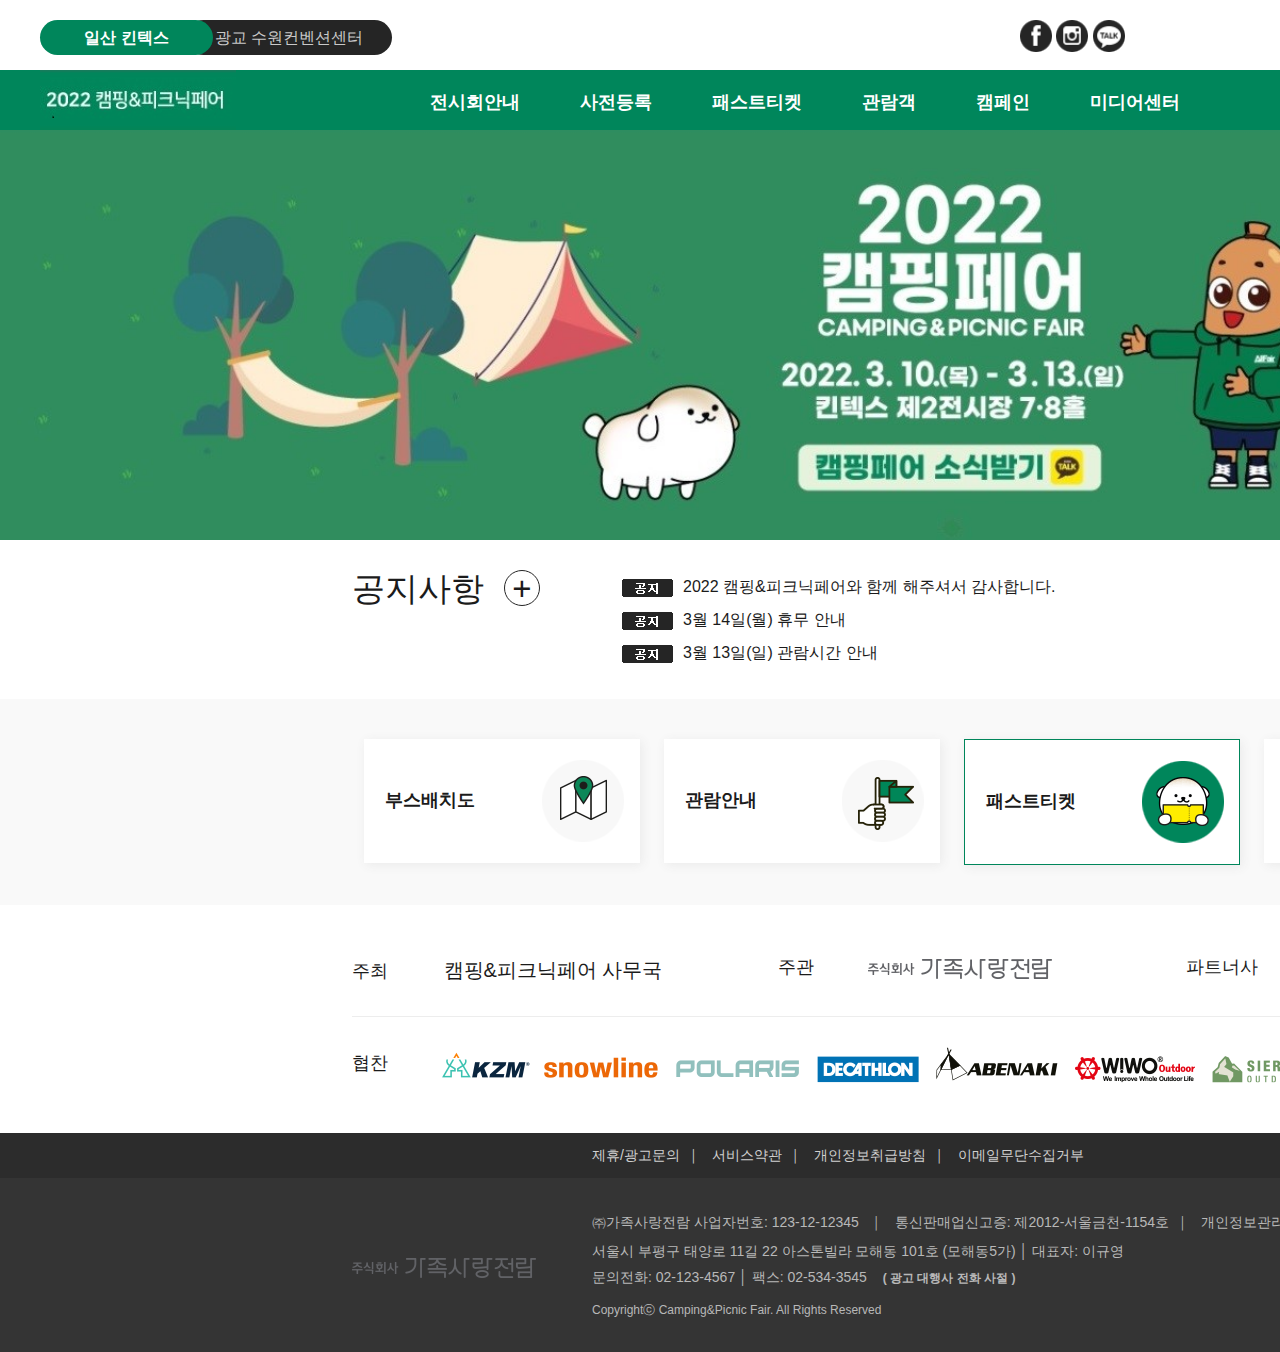
<file: index.html>
<!DOCTYPE html>
<html lang="ko">

<head>
    <meta charset="UTF-8">
    <meta http-equiv="X-UA-Compatible" content="IE=edge">
    <meta name="viewport" content="width=device-width, initial-scale=1.0">
    <link href="./camping&picnicfair_files/main_style.css" rel="stylesheet" type="text/css">
    <link rel="stylesheet" href="./camping&picnicfair_files/swiper.min.css">
    <title>2022 캠핑&피크닉 페어</title>
</head>



<body>
    <div id="wrap">
        <!-- topmenu -->
        <!-- Font awesome -->
        <header>
            <div class="top_top">
                <div class="ex_topbtn">
                    <div class="exbtn01"><a href="#">일산 킨텍스</a></div>
                    <div class="exbtn02"><a href="#">광교 수원컨벤션센터</a></div>
                </div>
                <div class="top_ad">
                    <div class="top_sns">
                        <a href="#" target="_blank"><img src="./camping&picnicfair_files/main_image/top_facebook.png" width="32" height="32" alt=""></a>
                        <a href="#" target="_blank"><img src="./camping&picnicfair_files/main_image/top_insta.png" width="32" height="32" alt=""></a>
                        <a href="#" target="_blank"><img src="./camping&picnicfair_files/main_image/top_kaka.png" width="32" height="32" alt=""></a>
                    </div>
                </div>
            </div>


            <!-- topmenu start -->
            <div class="topmenu_area">
                <div class="topmenu">
                    <h1 class="logo-port">
                        <a href="#"><img src="./camping&picnicfair_files/main_image/top_logo.jpg" alt="로고"></a>
                    </h1>

                    <nav>
                        <ul id="respMenu" class="ace-responsive-menu" data-menu-style="horizontal">
                            <li class="">
                                <a href="#" class="tmenu1">
                                    <span class="title">전시회안내</span>
                                    <span class="arrow "></span>
                                </a>
                            </li>

                            <li class="">
                                <a href="#" class="tmenu2">
                                    <span class="title">사전등록</span>
                                    <span class="arrow "></span>
                                </a>
                            </li>
                            <li class="">
                                <a href="#" class="tmenu5">
                                    <span class="title">패스트티켓</span>
                                </a>
                            </li>
                            <li class="">
                                <a href="#" class="tmenu3">
                                    <span class="title">관람객</span>
                                    <span class="arrow "></span>
                                </a>
                            </li>
                            <li>
                                <a href="#" class="tmenu4">
                                    <span class="title">캠페인</span>
                                </a>
                            </li>
                            <li class="last">
                                <a href="#" class="tmenu6">
                                    <span class="title">미디어센터</span>
                                    <span class="arrow "></span>
                                </a>
                            </li>
                        </ul>
                    </nav>
                </div>
            </div>
            <!-- topmenu end -->
        </header>


        <!-- main banner -->
        <div class="swiper-container swiper-container-initialized swiper-container-horizontal">
            <div class="swiper-wrapper">
                <div class="swiper-slide parallax-bg swiper-slide-active" style="background-image: url(&quot;./camping&picnicfair_files/main_image/main_banner.jpg&quot;); width : 1903px; margin-right : 30px;">
                    <a href="#" target="_blank"></a>
                </div>
            </div>
        </div>
        <!-- main banner end -->
        <div class="notice_bg">
            <div class="main_content">
                <!-- 공지사항 -->
                <div class="notice_area">
                    <div class="notice_tit">공지사항<span><a href="#">+</a></span></div>
                    <ul class="notice">
                        <li>
                            <a href="#"><img src="./camping&picnicfair_files/main_image/notice_icon.png" width="51" height="18" alt="">2022 캠핑&amp;피크닉페어와 함께 해주셔서 감사합니다.</a>
                            <span class="date">2022.03.17</span>
                        </li>
                        <li>
                            <a href="#"><img src="./camping&picnicfair_files/main_image/notice_icon.png" width="51" height="18" alt="">3월 14일(월) 휴무 안내</a>
                            <span class="date">2022.03.13</span>
                        </li>
                        <li>
                            <a href="#"><img src="./camping&picnicfair_files/main_image/notice_icon.png" width="51" height="18" alt="">3월 13일(일) 관람시간 안내</a>
                            <span class="date">2022.03.13</span>
                        </li>
                    </ul>
                </div>
                <!-- 공지사항 end -->

                <div id="modal">
                    <div class="modal_up">
                        <div class="uptilte">2022 캠핑&피크닉페어와 함께 해주셔서 감사합니다.</div>
                        <div class="upbody">안녕하세요. - 캠핑&피크닉페어 사무국입니다. - 캠핑 단 하나의 주제로 10년째 여러분과 함께하고 있는 캠핑전문전시회 '캠핑&피크닉페어'가 많은 분들의 관심과 성원 속 성황리에 마무리되었습니다. - 캠핑&피크닉페어의 10주년을 함께 해주시고 응원해주신 참가사 및 참관객 여러분께 감사인사를 드립니다. - 캠핑&피크닉페어는 앞으로도 국내 캠핑 산업 활성화와 올바른 캠핑 문화 정착을 위해 더욱 노력하겠습니다.
                            - 캠핑&피크닉페어는 올 7월, 캠핑&피크닉페어 썸머마켓으로 다시 찾아뵙겠습니다. - 여러분의 성원에 다시 한번 감사드립니다. - - 캠핑&피크닉페어 사무국 드림 -</div>
                        <div class="btn">닫기</div>
                    </div>
                </div>
            </div>
        </div>
        <div class="main_bgcontent">
            <ul class="camquick_area">
                <li>
                    <a href="#">
                        <span class="quick_menu">부스배치도</span>
                        <span class="quick_icon"><img src="./camping&picnicfair_files/main_image/camquick_icon01.png" alt=""></span>

                    </a>
                </li>
                <li>
                    <a href="#">
                        <span class="quick_menu">관람안내</span>
                        <span class="quick_icon"><img src="./camping&picnicfair_files/main_image/camquick_icon02.png" alt=""></span>

                    </a>
                </li>
                <li>
                    <a href="#">
                        <span class="quick_menu">패스트티켓</span>
                        <span class="quick_icon"><img src="./camping&picnicfair_files/main_image/camquick_icon03.png" alt=""></span>
                    </a>
                </li>
                <li>
                    <a href="buyer.html">
                        <span class="quick_menu">바이어입장권 신청</span>
                        <span class="quick_icon quickicon03"><img src="./camping&picnicfair_files/main_image/camquick_icon04.png" alt=""></span>
                    </a>
                </li>
            </ul>
        </div>
        <!-- 주최주관 -->
        <div class="main_content">
            <div class="host_area">
                <div class="host">
                    <span>주최</span> 캠핑&피크닉페어 사무국
                </div>
                <div class="subject">
                    <span>주관</span>
                    <img src="./camping&picnicfair_files/main_image/main_hostlogo.png" alt="주식회사 가족사랑전">
                </div>
                <div class="partner">
                    <span>파트너사</span>
                    <img src="./camping&picnicfair_files/main_image/main_partlogo.png" alt="한국레저자동차산업협회">
                </div>
            </div>
            <div class="sponsor">
                <div class="pc_data">
                    <span>협찬</span>
                    <img src="./camping&picnicfair_files/main_image/sponsor_logo.png" alt="협찬사">
                </div>
            </div>
        </div>
        <!-- footer -->
        <footer>
            <div class="footer_menubg">
                <div class="footerpd">
                    <ul class="footer_menu">
                        <li><a href="#">제휴/광고문의</a></li>
                        <li><a href="#">서비스약관</a></li>
                        <li><a href="#">개인정보취급방침</a></li>
                        <li><a href="#">이메일무단수집거부</a></li>
                    </ul>
                </div>
            </div>
            <div class="footer_area">
                <div class="footer_logo">
                    <img src="./camping&picnicfair_files/main_image/main_hostlogo.png" width="184" height="20" alt="">
                    <span class="footer_sns">
                        <a href="https://www.facebook.com/camping.picnic" target="_blank">
                            <img src="./camping&picnicfair_files/main_image/footer_facebook.png" width="32" height="32" alt="">
                        </a>
                        <a href="http://www.instagram.com/camping.picnic" target="_blank">
                            <img src="./camping&picnicfair_files/main_image/footer_insta.png" width="32" height="32" alt="">
                        </a>
                        <a href="http://pf.kakao.com/_SpxhZd" target="_blank">
                            <img src="./camping&picnicfair_files/main_image/footer_kaka.png" width="32" height="32" alt="">
                        </a>
                    </span>
                </div>
                <p>㈜가족사랑전람 사업자번호: 123-12-12345 </p>
                <p>통신판매업신고증: 제2012-서울금천-1154호</p>
                <p>개인정보관리 책임자 : 이규영 주임</p>
                <address>서울시 부평구 태양로 11길 22 아스톤빌라 모해동 101호 (모해동5가) │ 대표자: 이규영</address>
                <em>문의전화: 02-123-4567 │ 팩스: 02-534-3545 
                    <strong style="font-size: 12px; padding-left: 1%;">( 광고 대행사 전화 사절 )</strong>
                </em>
                <small>Copyrightⓒ Camping&amp;Picnic Fair. All Rights Reserved </small>
            </div>
        </footer>
</body>

</html>
</file>
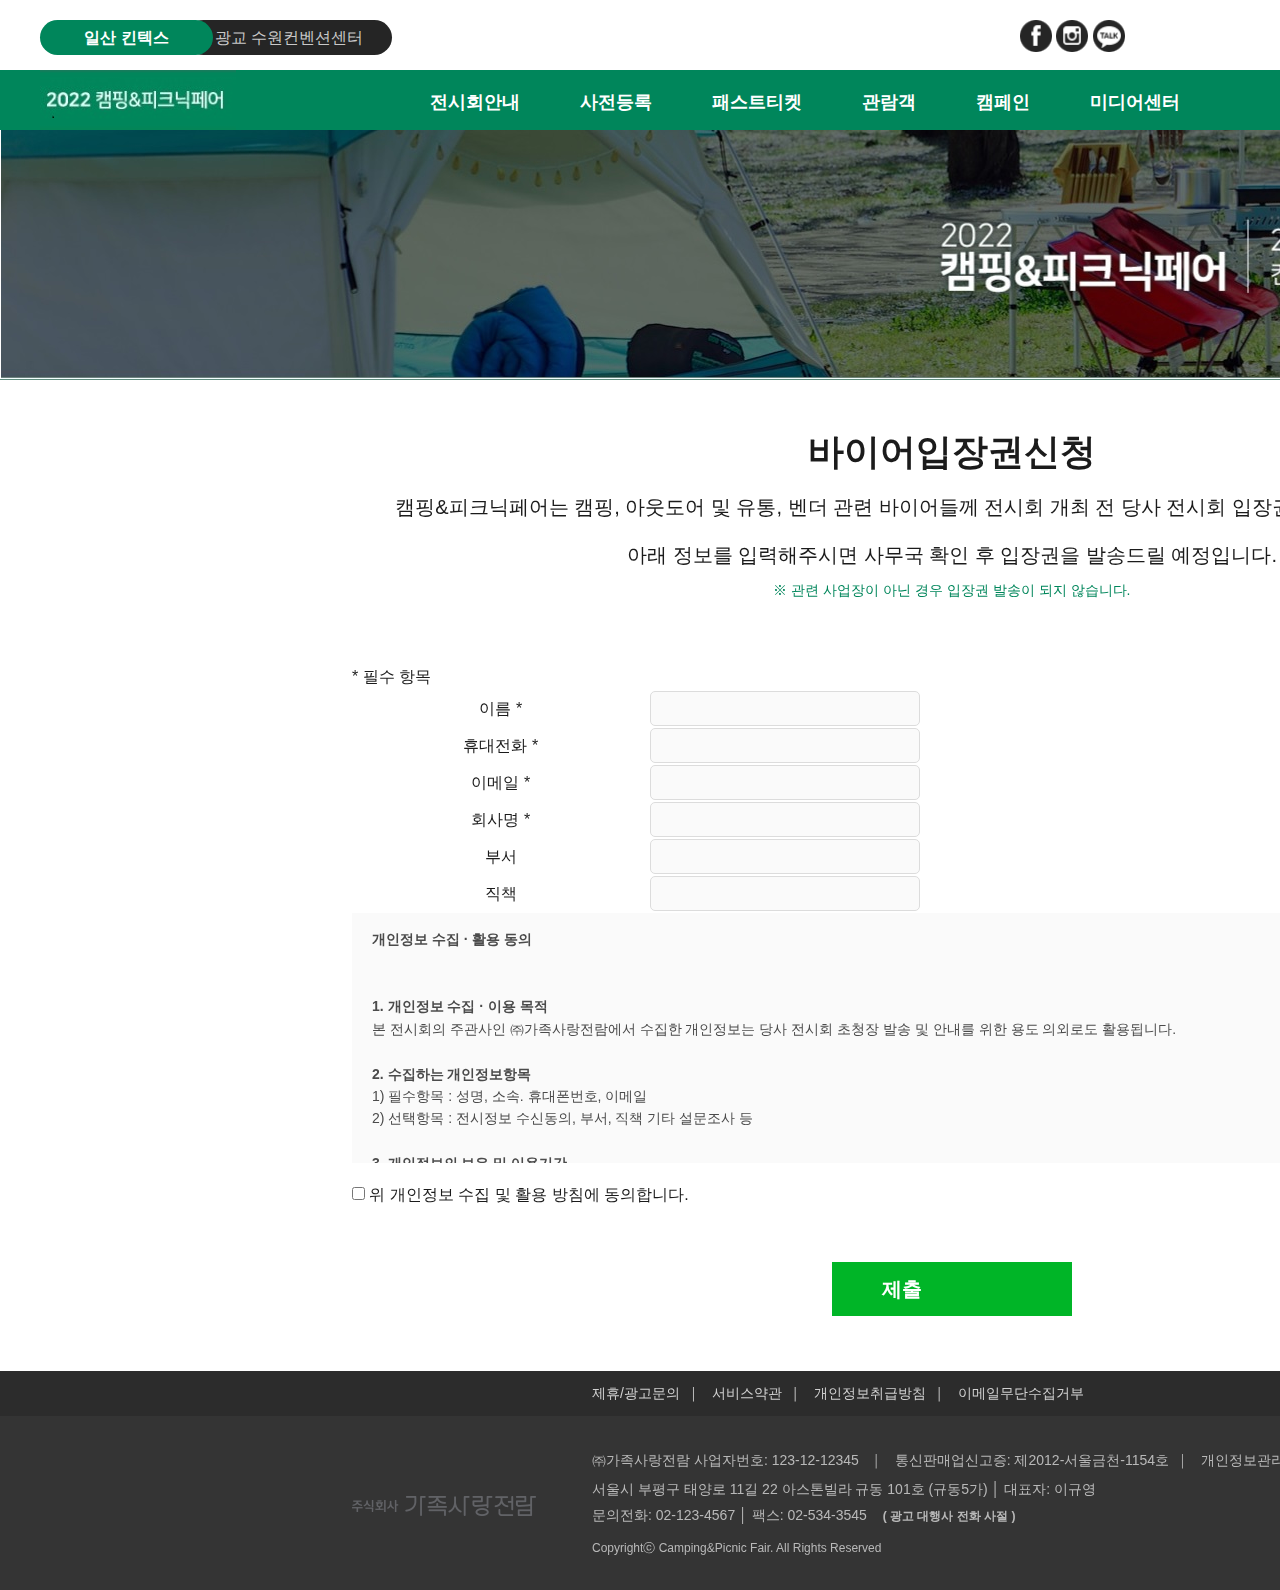
<file: buyer.html>
<!DOCTYPE html>
<html lang="ko">

<head>
    <meta charset="UTF-8">
    <meta http-equiv="X-UA-Compatible" content="IE=edge">
    <meta name="viewport" content="width=device-width, initial-scale=1.0">
    <link href="./camping&picnicfair_files/buyer.css" rel="stylesheet" type="text/css">
    <title>2022 캠핑&amp;피크닉 페어</title>
</head>

<body>
    <div id="wrap">
        <!-- topmenu -->
        <!-- Font awesome -->
        <header>
            <div class="top_top">
                <div class="ex_topbtn">
                    <div class="exbtn01"><a href="#">일산 킨텍스</a></div>
                    <div class="exbtn02"><a href="#">광교 수원컨벤션센터</a></div>
                </div>
                <div class="top_ad">
                    <div class="top_sns">
                        <a href="#" target="_blank"><img src="./camping&picnicfair_files/main_image/top_facebook.png" width="32" height="32" alt=""></a>
                        <a href="#" target="_blank"><img src="./camping&picnicfair_files/main_image/top_insta.png" width="32" height="32" alt=""></a>
                        <a href="#" target="_blank"><img src="./camping&picnicfair_files/main_image/top_kaka.png" width="32" height="32" alt=""></a>
                    </div>
                </div>
            </div>


            <!-- topmenu start -->
            <div class="topmenu_area">
                <div class="topmenu">
                    <h1 class="logo-port">
                        <a href="#"><img src="./camping&picnicfair_files/main_image/top_logo.jpg" alt="로고"></a>
                    </h1>

                    <nav>
                        <ul id="respMenu" class="ace-responsive-menu" data-menu-style="horizontal">
                            <li class="">
                                <a href="#" class="tmenu1">
                                    <span class="title">전시회안내</span>
                                    <span class="arrow "></span>
                                </a>
                            </li>

                            <li class="">
                                <a href="#" class="tmenu2">
                                    <span class="title">사전등록</span>
                                    <span class="arrow "></span>
                                </a>
                            </li>
                            <li class="">
                                <a href="#" class="tmenu5">
                                    <span class="title">패스트티켓</span>
                                </a>
                            </li>
                            <li class="">
                                <a href="#" class="tmenu3">
                                    <span class="title">관람객</span>
                                    <span class="arrow "></span>
                                </a>
                            </li>
                            <li>
                                <a href="#" class="tmenu4">
                                    <span class="title">캠페인</span>
                                </a>
                            </li>
                            <li class="last">
                                <a href="#" class="tmenu6">
                                    <span class="title">미디어센터</span>
                                    <span class="arrow "></span>
                                </a>
                            </li>
                        </ul>
                    </nav>
                </div>
            </div>
            <!-- topmenu end -->
        </header>


        <!-- topbg -->
        <div class="subtop_bg">
        </div>



        <!-- submenu end -->
        <!-- sub -->
        <div class="sub_contents">
            <h2>바이어입장권신청<span class="titline"></span></h2>
            <h3>캠핑&amp;피크닉페어는 캠핑, 아웃도어 및 유통, 벤더 관련 바이어들께 전시회 개최 전 당사 전시회 입장권을 보내드리고 있습니다.
                <span>아래 정보를 입력해주시면 사무국 확인 후 입장권을 발송드릴 예정입니다. 
                <span class="sub_mark">※ 관련 사업장이 아닌 경우 입장권 발송이 되지 않습니다.</span>
                </span>

            </h3>
            <form name="regFrm" method="post" id="regFrm">
                <input type="hidden" name="IDChk_flag" id="IDChk_flag" value="N">
                <input type="hidden" name="category" id="category" value="CT01">
                <div class="pt_b10"><span class="txt_point">*</span> 필수 항목</div>
                <table width="100%" border="0" class="reg_table">
                    <tbody>
                        <tr>
                            <th scope="row" class="topline">이름 <span class="txt_point">*</span></th>
                            <td class="topline">
                                <input type="text" name="username" id="username" maxlength="20"></td>
                        </tr>
                        <tr>
                            <th scope="row">휴대전화 <span class="txt_point">*</span></th>
                            <td><input name="mobile" type="tel" id="mobile" maxlength="11" onkeydown="onlyNumber(this)"></td>
                        </tr>
                        <tr>
                            <th scope="row">이메일 <span class="txt_point">*</span></th>
                            <td><input name="email" type="email" id="email"></td>
                        </tr>
                        <tr>
                            <th scope="row">회사명 <span class="txt_point">*</span></th>
                            <td><input type="text" name="company" id="company" maxlength="100"></td>
                        </tr>
                        <tr>
                            <th scope="row">부서</th>
                            <td><input type="text" name="depart" id="depart" maxlength="100"></td>
                        </tr>
                        <tr>
                            <th scope="row">직책</th>
                            <td><input type="text" name="jobtitle" id="jobtitle" maxlength="100"></td>
                        </tr>
                    </tbody>
                </table>

                <div class="agree">
                    <strong>개인정보 수집 · 활용 동의 </strong><br><br><br>
                    <strong>1. 개인정보 수집 · 이용 목적 </strong><br> 본 전시회의 주관사인 ㈜가족사랑전람에서 수집한 개인정보는 당사 전시회 초청장 발송 및 안내를 위한 용도 의외로도 활용됩니다.<br><br>
                    <strong>2. 수집하는 개인정보항목 </strong><br> 1) 필수항목 : 성명, 소속. 휴대폰번호, 이메일<br> 2) 선택항목 : 전시정보 수신동의, 부서, 직책 기타 설문조사 등<br><br>
                    <strong>3. 개인정보의 보유 및 이용기간 </strong><br> 개인정보 수집 및 이용목적이 달성된 후에는 해당 정보를 지체 없이 보관합니다.<br><br>
                    <strong>4. 권리</strong><br> 원칙적으로 개인정보 보호 법에 의해 개인정보 수집 동의를 거부할 권리가 없으며, 수집 동의 거부 시에는 전시회 입장이 자유롭습니다.<br> <br> 개인정보관리책임자 이규영 주임<br> ivg02161@naver.com
                </div>
                <input type="checkbox" name="agree" id="checkbox" value="Y">
                <label for="checkbox">위 개인정보 수집 및 활용 방침에 동의합니다.</label>
                <!-- 버튼 -->
                <div class="btn_area">
                    <div class="onebtn"><a href="#" class="btn_button">제출</a></div>
                </div>
            </form>
        </div>
        <!-- sub end -->
        <!-- footer -->
        <footer>
            <div class="footer_menubg">
                <div class="footerpd">
                    <ul class="footer_menu">
                        <li><a href="#">제휴/광고문의</a></li>
                        <li><a href="#">서비스약관</a></li>
                        <li><a href="#">개인정보취급방침</a></li>
                        <li><a href="#">이메일무단수집거부</a></li>
                    </ul>
                </div>
            </div>
            <div class="footer_area">
                <div class="footer_logo">
                    <img src="./camping&picnicfair_files/main_image/main_hostlogo.png" width="184" height="20" alt="">
                    <span class="footer_sns">
                        <a href="https://www.facebook.com/camping.picnic" target="_blank">
                            <img src="./camping&picnicfair_files/main_image/footer_facebook.png" width="32" height="32" alt="">
                        </a>
                        <a href="http://www.instagram.com/camping.picnic" target="_blank">
                            <img src="./camping&picnicfair_files/main_image/footer_insta.png" width="32" height="32" alt="">
                        </a>
                        <a href="http://pf.kakao.com/_SpxhZd" target="_blank">
                            <img src="./camping&picnicfair_files/main_image/footer_kaka.png" width="32" height="32" alt="">
                        </a>
                    </span>
                </div>
                <p>㈜가족사랑전람 사업자번호: 123-12-12345 </p>
                <p>통신판매업신고증: 제2012-서울금천-1154호</p>
                <p>개인정보관리 책임자 : 이규영 주임</p>
                <address>서울시 부평구 태양로 11길 22 아스톤빌라 규동 101호 (규동5가) │ 대표자: 이규영</address>
                <em>문의전화: 02-123-4567 │ 팩스: 02-534-3545 
                    <strong style="font-size: 12px; padding-left: 1%;">( 광고 대행사 전화 사절 )</strong>
                </em>
                <small>Copyrightⓒ Camping&amp;Picnic Fair. All Rights Reserved </small>
            </div>
        </footer>
</body>

</html>
</file>
<file: camping&picnicfair_files/main_style.css>
@charset "utf-8";

/* CSS Document */

* {
    margin: 0;
    padding: 0;
    -webkit-text-size-adjust: none;
}

head,
header,
body,
footer {
    width: 1904px;
    margin: 0 auto;
}

body,
form,
div,
p,
h1,
h2,
h3,
h4,
h5,
h6,
dl,
dt,
dd,
ul,
ol,
li,
fieldset,
th,
td,
input,
textarea,
button,
select {
    color: #1b1b1b;
    font-size: 16px;
    font-weight: 400;
    font-family: 'Nanum Gothic', '나눔고딕', sans-serif, Helvetica, AppleGothic, '돋움', Dotum;
    line-height: 150%;
}

img,
fieldset {
    border: 0
}

ul,
ol,
li,
dl {
    list-style: none;
}

h1,
h2,
h3,
h4,
h5,
h6 {
    font-size: 100%;
    font-weight: normal;
}

hr {
    display: none;
}

a {
    color: inherit;
}

a,
a:link {
    color: #1b1b1b;
    text-decoration: none;
}

a:visited {
    color: #1b1b1b;
}

a:hover,
a:active {
    color: #1b1b1b;
    text-decoration: none;
}

em,
i,
address {
    font-style: normal;
    font-weight: normal;
}

legend,
caption {
    display: none;
    clear: both;
}

input,
textarea,
select,
button,
table {
    font-size: inherit;
    font-family: inherit;
    line-height: inherit;
}

section,
nav,
article,
aside,
hgroup,
header,
footer {
    display: block
}

textarea,
input {
    -webkit-border-radius: 1px;
    -webkit-apprearance: none;
}

textarea {
    resize: none;
}

label {
    cursor: pointer;
}

.helv {
    font-family: 'Nanum Gothic', '나눔고딕', sans-serif, Helvetica, AppleGothic, '돋움', Dotum;
}

.bold {
    font-weight: bold;
}


/* Reset */

*,
*:after,
*:before {
    -webkit-box-sizing: border-box;
    -moz-box-sizing: border-box;
    box-sizing: border-box;
}


/* Clearfix hack by Nicolas Gallagher: http://nicolasgallagher.com/micro-clearfix-hack/ */

.clearfix:before,
.clearfix:after {
    content: " ";
    display: table;
}

.clearfix:after {
    clear: both !important;
}

.clear {
    clear: both !important;
}

.pointer {
    cursor: pointer !important;
}

nav {
    margin-left: 20%;
}

.ace-responsive-menu {
    width: 100%;
    margin: 0 auto;
}

.ace-responsive-menu li {
    list-style: none;
}

.ace-responsive-menu li ul {
    display: none;
}

.ace-responsive-menu>li {
    display: block;
    margin: 0;
    padding: 0;
    border: 0px;
    float: left;
}

.ace-responsive-menu li a {
    color: #fff;
}

.ace-responsive-menu>li>a {
    display: block;
    position: relative;
    margin: 0;
    border: 0px;
    padding: 20px 30px 16px 30px;
    text-decoration: none;
    font-size: 18px;
    font-family: 'NanumSquare', '나눔스퀘어', sans-serif, Helvetica, AppleGothic, '돋움', Dotum;
    font-weight: 700;
    color: #fff;
}

.ace-responsive-menu li.menu-active>a {
    background: #004630 !important;
}

.ace-responsive-menu li .menu-active {
    position: relative;
}

header {
    width: 1904px;
    margin: 0 auto;
    height: 120px;
    background-color: #fff;
    position: fixed;
    width: 100%;
    top: 0px;
    padding: 0;
    z-index: 999;
}

header .topmenu_area {
    width: 100%;
    height: 60px;
    background-color: #00865b;
}

header .topmenu_area .topmenu {
    width: 1200px;
    margin: 0 auto;
}

header h1.logo-port {
    float: left;
    width: 30%;
    background-repeat: no-repeat;
    background-position: left center;
    background-size: 11em auto;
}

header h1.logo-port a {
    display: block;
    width: 70%;
    height: 60px;
    transition: all 0.3s;
}

header .top_top {
    display: block;
    width: 1200px;
    height: 70px;
    padding-top: 20px;
    margin: 0 auto;
}

.top_top .ex_topbtn {
    position: relative;
    display: block;
    width: 90%;
}

.top_top .ex_topbtn .exbtn01 {
    position: absolute;
    width: 16%;
    height: 35px;
    left: 0;
    border-radius: 20px;
    background-color: #00865b;
    font-weight: 800;
    line-height: 35px;
    text-align: center;
    z-index: 30;
}

.top_top .ex_topbtn .exbtn01 a {
    display: block;
    width: 100%;
    height: 100%;
    color: #fff;
}

.top_top .ex_topbtn .exbtn02 {
    position: absolute;
    width: 19%;
    height: 35px;
    left: 13.55555%;
    border-radius: 20px;
    color: #c9c9c9;
    background-color: #252525;
    font-weight: 300;
    line-height: 35px;
    text-align: center;
    z-index: 10;
}

.top_top .ex_topbtn .exbtn02 a {
    display: block;
    width: 100%;
    height: 100%;
    color: #c9c9c9;
}

.top_top .top_ad {
    float: right;
    display: inline-block;
    width: 233px;
    z-index: 999;
}

.top_top .top_ad .top_sns {
    float: left;
    margin-left: 13px;
}

.top_top .top_ad .top_sns img {
    vertical-align: middle;
}


/* mainmenu 페이징 */

#aboutsub01 header .topmenu nav .ace-responsive-menu a.tmenu1,
#aboutsub02 header .topmenu nav .ace-responsive-menu a.tmenu1,
#aboutsub03 header .topmenu nav .ace-responsive-menu a.tmenu1,
#aboutsub04 header .topmenu nav .ace-responsive-menu a.tmenu1,
#aboutsub05 header .topmenu nav .ace-responsive-menu a.tmenu1 {
    background: #004630;
    font-weight: bold;
}

#regsub01 header .topmenu nav .ace-responsive-menu a.tmenu2,
#regsub02 header .topmenu nav .ace-responsive-menu a.tmenu2,
#regsub03 header .topmenu nav .ace-responsive-menu a.tmenu5 {
    background: #004630;
    font-weight: bold;
}

#visitsub01 header .topmenu nav .ace-responsive-menu a.tmenu3,
#visitsub02 header .topmenu nav .ace-responsive-menu a.tmenu3,
#visitsub03 header .topmenu nav .ace-responsive-menu a.tmenu3 {
    background: #004630;
    font-weight: bold;
}

#camsub01 header .topmenu nav .ace-responsive-menu a.tmenu4 {
    background: #004630;
    font-weight: bold;
}

#bodsub01 header .topmenu nav .ace-responsive-menu a.tmenu6,
#bodsub02 header .topmenu nav .ace-responsive-menu a.tmenu6,
#bodsub03 header .topmenu nav .ace-responsive-menu a.tmenu6,
#bodsub04 header .topmenu nav .ace-responsive-menu a.tmenu6 {
    background: #004630;
    font-weight: bold;
}

*,
*:before,
*:after {
    -webkit-box-sizing: border-box;
    -moz-box-sizing: border-box;
    box-sizing: border-box;
}

#wrap {
    width: 100%;
    margin: 0 auto;
}


/* mainswiper */

.swiper-container {
    width: 100%;
    height: 410px;
    margin-top: 130px;
    margin-left: auto;
    margin-right: auto;
    /* animation magic */
    transition: all 0.4s ease-in-out;
    -webkit-transition: all 0.4s ease-in-out;
    -moz-transition: all 0.4s ease-in-out;
}

.swiper-slide {
    text-align: center;
}

.swiper-slide a {
    display: block;
    width: 100%;
    height: 410px;
}

.parallax-bg {
    position: absolute;
    left: 0;
    top: 0px;
    width: 130%;
    height: 410px;
    -webkit-background-size: cover;
    background-size: cover;
    background-position: center center;
}

.main_content {
    width: 1200px;
    margin: 0 auto;
}

.main_bgcontent {
    width: 100%;
    background-color: #f9f9f9;
    margin: 0 auto;
}


/* 공지사항 */

.notice_bg {
    width: 100%;
    margin-top: 30px;
    overflow: hidden;
}

.notice_area {
    float: left;
    width: 90%;
}

.notice_area .notice_tit {
    float: left;
    display: block;
    width: 25%;
    height: 80px;
    font-size: 33px;
    line-height: 35px;
}

.notice_area .notice_tit span {
    display: inline-block;
    margin-left: 20px;
    width: 36px;
    height: 36px;
    border-radius: 50%;
    border: 1px solid #252525;
    text-align: center;
    background-color: #fff;
}

.notice_area .notice_tit span a {
    display: block;
    width: 100%;
    height: 100%;
}

.notice_area .notice_tit span a:hover {
    border-radius: 50%;
    background-color: #252525;
    color: #fff;
}

.notice_tit ul.notice {
    width: 100%;
}

ul.notice li {
    width: 100%;
}

ul.notice li a {
    text-decoration: none;
    position: relative;
    display: block;
    font-size: 16px;
    width: 550px;
    line-height: 2.063em;
    text-overflow: ellipsis;
    font-weight: 400;
    white-space: nowrap;
    word-wrap: normal;
    overflow: hidden;
}

ul.notice li a img {
    vertical-align: middle;
    margin-right: 0.625em;
}

ul.notice li .date {
    display: block;
    width: 70px;
    font-size: 14px;
    float: right;
    text-align: right;
    margin-top: -26px;
    margin-right: 10px;
    font-weight: 300;
}

#modal {
    width: 100%;
    height: 100%;
    position: absolute;
    left: 0;
    top: 0;
    background: rbga(0, 0, 0, 0.6);
    z-index: 1;
    display: none;
}

#modal.active {
    display: block;
}

.modal_up {
    width: 400px;
    height: 300px;
    position: fixed;
    left: 40%;
    top: 40px;
    background-color: #ffffff;
}


/* quickmenu cam */

ul.camquick_area {
    display: block;
    width: 1200px;
    margin: 30px auto 50px;
    padding: 2.500em 0;
}

ul.camquick_area:after {
    content: " ";
    display: table;
    clear: both;
}

ul.camquick_area li {
    float: left;
    display: block;
    width: 23%;
    background-color: #fff;
    box-shadow: 2px 2px 10px #eaeaea;
    margin-left: 12px;
    margin-right: 12px;
    -webkit-transition: border-color 1s ease;
    -moz-transition: border-color 1s ease;
    -o-transition: border-color 1s ease;
    -ms-transition: border-color 1s ease;
    transition: border-color 1s ease;
}

ul.camquick_area li:nth-child(3) {
    border: 1px solid #00865b;
}

ul.camquick_area li a {
    display: block;
    width: 100%;
    height: 100%;
    font-family: 'NanumSquare', '나눔스퀘어', sans-serif, Helvetica, AppleGothic, '돋움', Dotum;
    font-size: 18px;
    font-weight: 700;
    padding: 20px;
    border: 1px solid #fff;
}

ul.camquick_area li a:hover {
    border: 1px solid #00865b;
    transition: all 0.5s;
}

ul.camquick_area li:nth-child(3):hover {
    background-color: #00865b;
    transition: all 0.5s;
}

ul.camquick_area li span {
    display: inline-block;
}

ul.camquick_area li span img {
    vertical-align: middle;
}

ul.camquick_area li span.quick_menu {
    width: 65%;
    text-align: left;
}

ul.camquick_area li span.quick_icon {
    width: 20%;
    text-align: right;
}


/* 주최주관 */

.host_area {
    width: 100%;
    margin-bottom: 1.875em;
}

.host_area:after {
    content: " ";
    display: table;
    clear: both;
}

.host_area .host {
    float: left;
    display: block;
    width: 33%;
    font-size: 20px;
    font-weight: 400;
}

.host_area .host span {
    display: inline-block;
    font-size: 18px;
    font-weight: 400;
    padding-right: 50px;
}

.host_area .host img {
    vertical-align: middle;
    max-width: 100%;
    height: auto;
}

.host_area .subject {
    float: left;
    display: block;
    width: 33%;
}

.host_area .subject span {
    display: inline-block;
    font-size: 18px;
    font-weight: 400;
    padding-right: 50px;
    padding-left: 30px;
}

.host_area .subject img {
    vertical-align: middle;
    max-width: 100%;
    height: auto;
}

.host_area .partner {
    float: right;
    display: block;
    width: 33%;
}

.host_area .partner span {
    display: inline-block;
    font-size: 18px;
    font-weight: 400;
    padding-right: 50px;
    padding-left: 30px;
}

.host_area .partner img {
    vertical-align: middle;
    max-width: 100%;
    height: auto;
}

.sponsor {
    width: 100%;
    border-top: 1px solid #ededed;
    padding-top: 1.875em;
}

.sponsor span {
    display: inline-block;
    font-size: 18px;
    font-weight: 400;
    padding-right: 50px;
}

.sponsor img {
    vertical-align: middle;
    max-width: 100%;
    height: auto;
}


/* common */

.break {
    word-break: break-all;
}

.pc_data {
    display: block;
}


/* footer */

footer {
    width: 100%;
    background-color: #343434;
    margin: 50px auto 0;
}

footer .footer_menubg {
    width: 100%;
    background-color: #2c2c2c;
    padding: 0.313em 0;
}

footer .footerpd {
    width: 1200px;
    margin: 0 auto;
}

.footerpd ul.footer_menu {
    display: inline-block;
    margin-left: 20%;
    text-align: center;
}

ul.footer_menu li {
    display: inline-block;
    text-align: center;
    padding: 0.313em 0;
}

ul.footer_menu li:after {
    content: "│";
    font-size: 12px;
    color: #d0d0d0;
    padding: 0 10px;
}

ul.footer_menu li:last-child::after {
    content: "";
    padding: 0;
}

ul.footer_menu li a {
    font-size: 14px;
    color: #d0d0d0;
    text-align: center;
}

footer .footer_area {
    width: 1200px;
    margin: 0 auto;
    padding: 1.875em 0;
}

footer .footer_area .footer_logo {
    float: left;
    display: block;
    width: 20%;
    height: 80px;
    margin-top: 50px;
}

footer .footer_area .footer_logo span.footer_sns {
    display: none;
}

footer .footer_area p {
    color: #b8b8b8;
    font-size: 14px;
    line-height: 2em;
    display: inline-block;
}

footer .footer_area p:after {
    content: "│";
    font-size: 12px;
    color: #b8b8b8;
    padding: 0 10px;
}

footer .footer_area p:nth-child(4)::after {
    content: "";
    padding: 0;
}

.footer_area address {
    color: #b8b8b8;
    font-size: 14px;
    line-height: 2em;
    display: inline-block;
    word-break: keep-all;
}

.footer_area em {
    color: #b8b8b8;
    font-size: 14px;
    display: block;
}

.footer_area small {
    display: block;
    font-size: 12px;
    color: #b8b8b8;
    padding-top: 0.625em;
}
</file>
<file: camping&picnicfair_files/buyer.css>
@charset "utf-8";

/* CSS Document */

* {
    margin: 0;
    padding: 0;
    -webkit-text-size-adjust: none;
}

head,
header,
body,
footer {
    width: 1904px;
    margin: 0 auto;
}

body,
form,
div,
p,
h1,
h2,
h3,
h4,
h5,
h6,
dl,
dt,
dd,
ul,
ol,
li,
fieldset,
th,
td,
input,
textarea,
button,
select {
    color: #1b1b1b;
    font-size: 16px;
    font-weight: 400;
    font-family: 'Nanum Gothic', '나눔고딕', sans-serif, Helvetica, AppleGothic, '돋움', Dotum;
    line-height: 150%;
}

img,
fieldset {
    border: 0
}

ul,
ol,
li,
dl {
    list-style: none;
}

h1,
h2,
h3,
h4,
h5,
h6 {
    font-size: 100%;
    font-weight: normal;
}

hr {
    display: none;
}

a {
    color: inherit;
}

a,
a:link {
    color: #1b1b1b;
    text-decoration: none;
}

a:visited {
    color: #1b1b1b;
}

a:hover,
a:active {
    color: #1b1b1b;
    text-decoration: none;
}

em,
i,
address {
    font-style: normal;
    font-weight: normal;
}

legend,
caption {
    display: none;
    clear: both;
}

input,
textarea,
select,
button,
table {
    font-size: inherit;
    font-family: inherit;
    line-height: inherit;
}

section,
nav,
article,
aside,
hgroup,
header,
footer {
    display: block
}

textarea,
input {
    -webkit-border-radius: 1px;
    -webkit-apprearance: none;
}

textarea {
    resize: none;
}

label {
    cursor: pointer;
}

.helv {
    font-family: 'Nanum Gothic', '나눔고딕', sans-serif, Helvetica, AppleGothic, '돋움', Dotum;
}

.bold {
    font-weight: bold;
}


/* Reset */

*,
*:after,
*:before {
    -webkit-box-sizing: border-box;
    -moz-box-sizing: border-box;
    box-sizing: border-box;
}


/* Clearfix hack by Nicolas Gallagher: http://nicolasgallagher.com/micro-clearfix-hack/ */

.clearfix:before,
.clearfix:after {
    content: " ";
    display: table;
}

.clearfix:after {
    clear: both !important;
}

.clear {
    clear: both !important;
}

.pointer {
    cursor: pointer !important;
}

nav {
    margin-left: 20%;
}

.ace-responsive-menu {
    width: 100%;
    margin: 0 auto;
}

.ace-responsive-menu li {
    list-style: none;
}

.ace-responsive-menu li ul {
    display: none;
}

.ace-responsive-menu>li {
    display: block;
    margin: 0;
    padding: 0;
    border: 0px;
    float: left;
}

.ace-responsive-menu li a {
    color: #fff;
}

.ace-responsive-menu>li>a {
    display: block;
    position: relative;
    margin: 0;
    border: 0px;
    padding: 20px 30px 16px 30px;
    text-decoration: none;
    font-size: 18px;
    font-family: 'NanumSquare', '나눔스퀘어', sans-serif, Helvetica, AppleGothic, '돋움', Dotum;
    font-weight: 700;
    color: #fff;
}

.ace-responsive-menu li.menu-active>a {
    background: #004630 !important;
}

.ace-responsive-menu li .menu-active {
    position: relative;
}

header {
    width: 1904px;
    margin: 0 auto;
    height: 120px;
    background-color: #fff;
    position: fixed;
    width: 100%;
    top: 0px;
    padding: 0;
    z-index: 999;
}

header .topmenu_area {
    width: 100%;
    height: 60px;
    background-color: #00865b;
}

header .topmenu_area .topmenu {
    width: 1200px;
    margin: 0 auto;
}

header h1.logo-port {
    float: left;
    width: 30%;
    background-repeat: no-repeat;
    background-position: left center;
    background-size: 11em auto;
}

header h1.logo-port a {
    display: block;
    width: 70%;
    height: 60px;
    transition: all 0.3s;
}

header .top_top {
    display: block;
    width: 1200px;
    height: 70px;
    padding-top: 20px;
    margin: 0 auto;
}

.top_top .ex_topbtn {
    position: relative;
    display: block;
    width: 90%;
}

.top_top .ex_topbtn .exbtn01 {
    position: absolute;
    width: 16%;
    height: 35px;
    left: 0;
    border-radius: 20px;
    background-color: #00865b;
    font-weight: 800;
    line-height: 35px;
    text-align: center;
    z-index: 30;
}

.top_top .ex_topbtn .exbtn01 a {
    display: block;
    width: 100%;
    height: 100%;
    color: #fff;
}

.top_top .ex_topbtn .exbtn02 {
    position: absolute;
    width: 19%;
    height: 35px;
    left: 13.55555%;
    border-radius: 20px;
    color: #c9c9c9;
    background-color: #252525;
    font-weight: 300;
    line-height: 35px;
    text-align: center;
    z-index: 10;
}

.top_top .ex_topbtn .exbtn02 a {
    display: block;
    width: 100%;
    height: 100%;
    color: #c9c9c9;
}

.top_top .top_ad {
    float: right;
    display: inline-block;
    width: 233px;
    z-index: 999;
}

.top_top .top_ad .top_sns {
    float: left;
    margin-left: 13px;
}

.top_top .top_ad .top_sns img {
    vertical-align: middle;
}


/* common */

.break {
    word-break: break-all;
}

.pc_data {
    display: block;
}


/* 버튼 */

.btn_area {
    width: 100%;
    margin: 3.125em auto;
    overflow: hidden;
}

.btn_area .onebtn {
    width: 20%;
    background-color: #00b527;
    margin: 0 auto;
    transition: all 0.3s;
}

.btn_area .onebtn a {
    -webkit-transition: all 200ms cubic-bezier(0.390, 0.500, 0.150, 1.360);
    -moz-transition: all 200ms cubic-bezier(0.390, 0.500, 0.150, 1.360);
    -ms-transition: all 200ms cubic-bezier(0.390, 0.500, 0.150, 1.360);
    -o-transition: all 200ms cubic-bezier(0.390, 0.500, 0.150, 1.360);
    transition: all 200ms cubic-bezier(0.390, 0.500, 0.150, 1.360);
    display: block;
    margin: 5px auto;
    max-width: 100%;
    text-decoration: none;
    font-size: 20px;
    font-weight: 700;
    padding: 15px 0 15px 50px;
    background-position: 90% 50%;
    background-repeat: no-repeat;
}

.btn_area .onebtn a.btn_button {
    color: #fff;
}

.btn_area .onebtn a.btn_button:hover {
    background-color: #252525;
    background-position: 80% 50%;
    background-repeat: no-repeat;
}


/* footer */

footer {
    width: 100%;
    background-color: #343434;
    margin: 50px auto 0;
}

footer .footer_menubg {
    width: 100%;
    background-color: #2c2c2c;
    padding: 0.313em 0;
}

footer .footerpd {
    width: 1200px;
    margin: 0 auto;
}

.footerpd ul.footer_menu {
    display: inline-block;
    margin-left: 20%;
    text-align: center;
}

ul.footer_menu li {
    display: inline-block;
    text-align: center;
    padding: 0.313em 0;
}

ul.footer_menu li:after {
    content: "│";
    font-size: 12px;
    color: #d0d0d0;
    padding: 0 10px;
}

ul.footer_menu li:last-child::after {
    content: "";
    padding: 0;
}

ul.footer_menu li a {
    font-size: 14px;
    color: #d0d0d0;
    text-align: center;
}

footer .footer_area {
    width: 1200px;
    margin: 0 auto;
    padding: 1.875em 0;
}

footer .footer_area .footer_logo {
    float: left;
    display: block;
    width: 20%;
    height: 80px;
    margin-top: 50px;
}

footer .footer_area .footer_logo span.footer_sns {
    display: none;
}

footer .footer_area p {
    color: #b8b8b8;
    font-size: 14px;
    line-height: 2em;
    display: inline-block;
}

footer .footer_area p:after {
    content: "│";
    font-size: 12px;
    color: #b8b8b8;
    padding: 0 10px;
}

footer .footer_area p:nth-child(4)::after {
    content: "";
    padding: 0;
}

.footer_area address {
    color: #b8b8b8;
    font-size: 14px;
    line-height: 2em;
    display: inline-block;
    word-break: keep-all;
}

.footer_area em {
    color: #b8b8b8;
    font-size: 14px;
    display: block;
}

.footer_area small {
    display: block;
    font-size: 12px;
    color: #b8b8b8;
    padding-top: 0.625em;
}


/* subtop */

.subtop_bg {
    width: 100%;
    height: 250px;
    background-image: url("/camping&picnicfair_files/main_image/buyer_banner.jpg");
    background-position: center center;
    background-repeat: no-repeat;
    margin-top: 130px;
    border-bottom: 1px solid #5f8b7d;
}


/* subcommon */

.sub_contents {
    width: 1200px;
    margin: 0 auto;
}

h2 {
    width: 100%;
    font-size: 36px;
    font-weight: 700;
    text-align: center;
    margin-top: 1.250em;
}

h3 {
    width: 100%;
    font-size: 20px;
    text-align: center;
    margin: 0.625em auto 3.125em;
}

h3 span {
    display: block;
    line-height: 1.8em;
    margin-top: 15px;
}

h3 span.sub_mark {
    font-size: 14px;
    color: #00865b;
    margin-top: 5px;
}


/* reg_new */

.agree {
    height: 250px;
    font-size: 14px;
    padding: 15px 10px 10px 20px;
    margin-bottom: 20px;
    color: #4b4b4b;
    background: #fafafa;
    line-height: 1.6em;
    overflow-y: auto;
}

select {
    padding: 0.313em;
    border: 1px solid #dcdcdc;
    border-radius: 5px;
}

input[type='text'] {
    display: inline-block;
    width: 30%;
    height: 35px;
    background-color: #fafafa;
    padding-left: 20px;
    border: 1px solid #dcdcdc;
    border-radius: 5px;
    outline: none;
}

input[type='tel'] {
    display: inline-block;
    width: 30%;
    height: 35px;
    background-color: #fafafa;
    padding-left: 20px;
    border: 1px solid #dcdcdc;
    border-radius: 5px;
    outline: none;
}

input[type='email'] {
    width: 30%;
    height: 35px;
    background-color: #fafafa;
    display: block;
    padding-left: 20px;
    border: 1px solid #dcdcdc;
    border-radius: 5px;
    outline: none;
}

input[type='number'] {
    -webkit-appearance: none;
    display: inline-block;
    width: 5%;
    height: 35px;
    background-color: #fafafa;
    border: 1px solid #dcdcdc;
    border-radius: 5px;
    text-align: center;
    outline: none;
}
</file>
